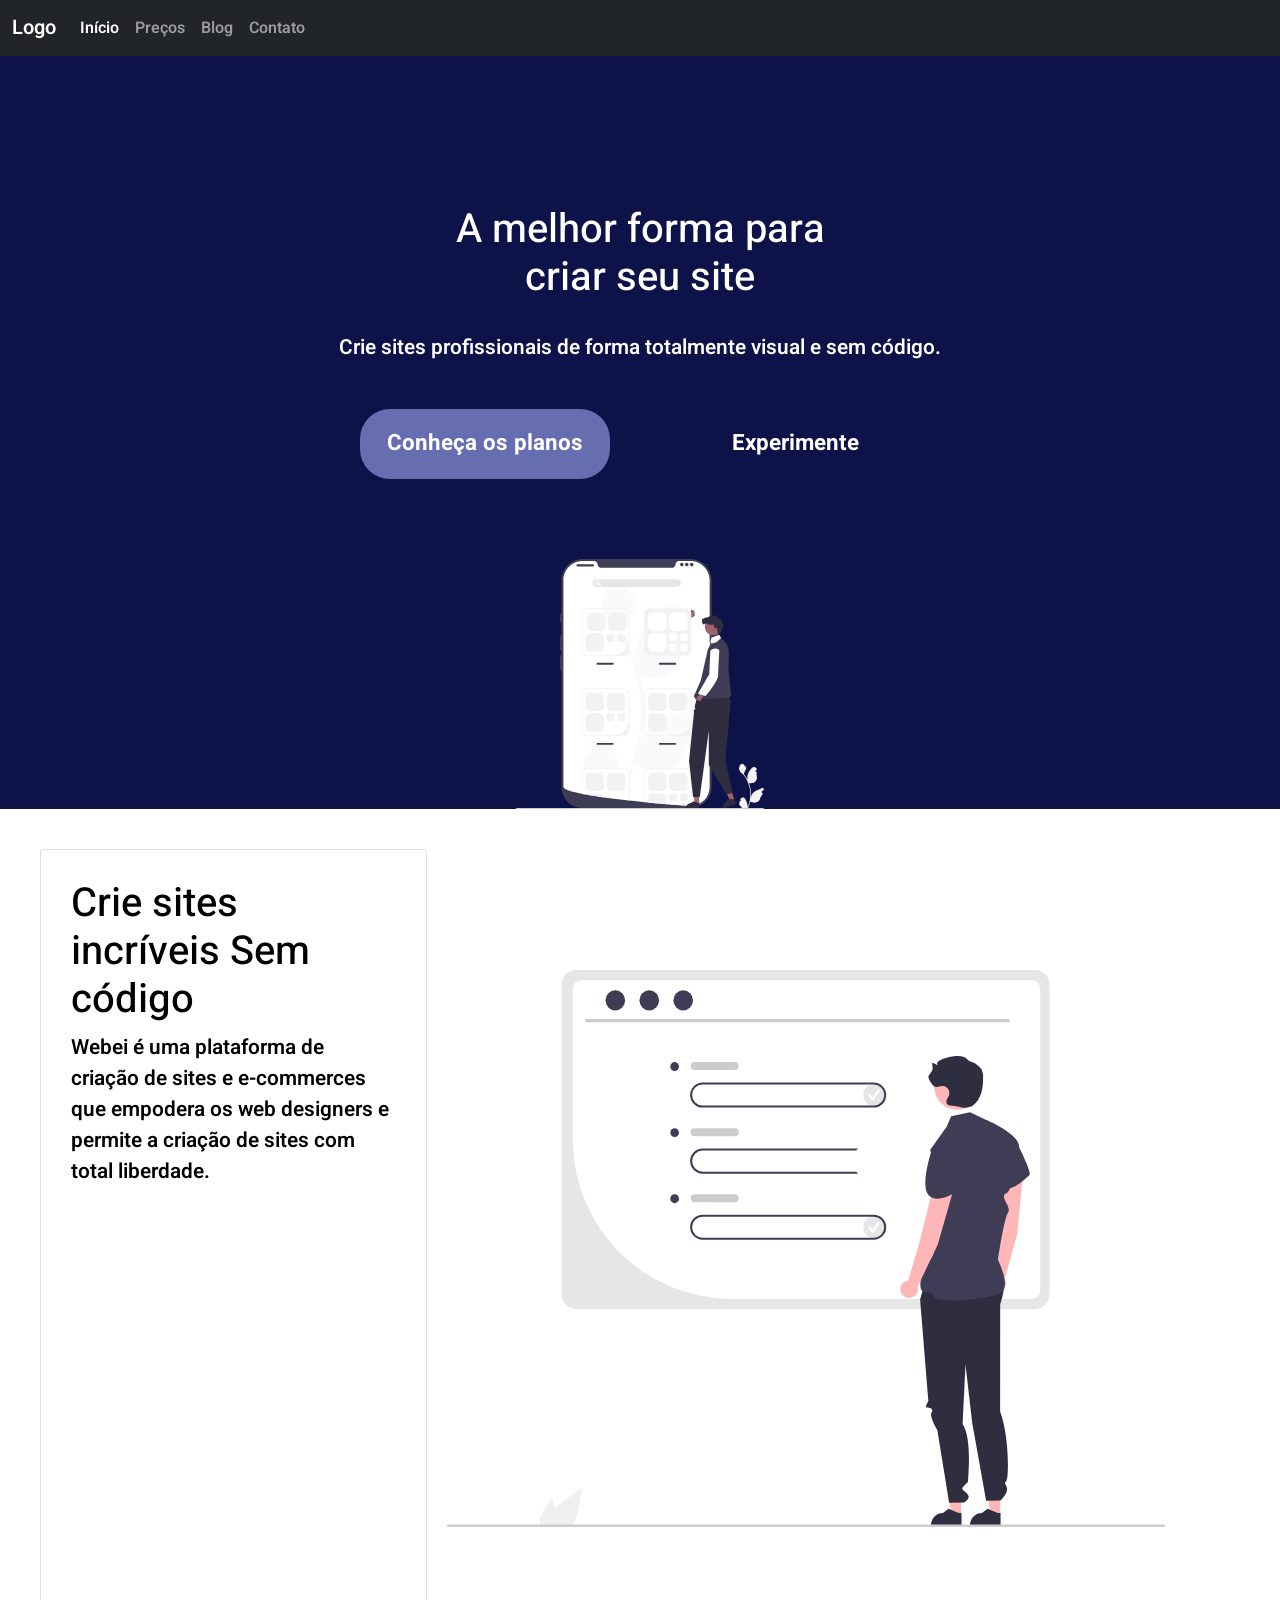
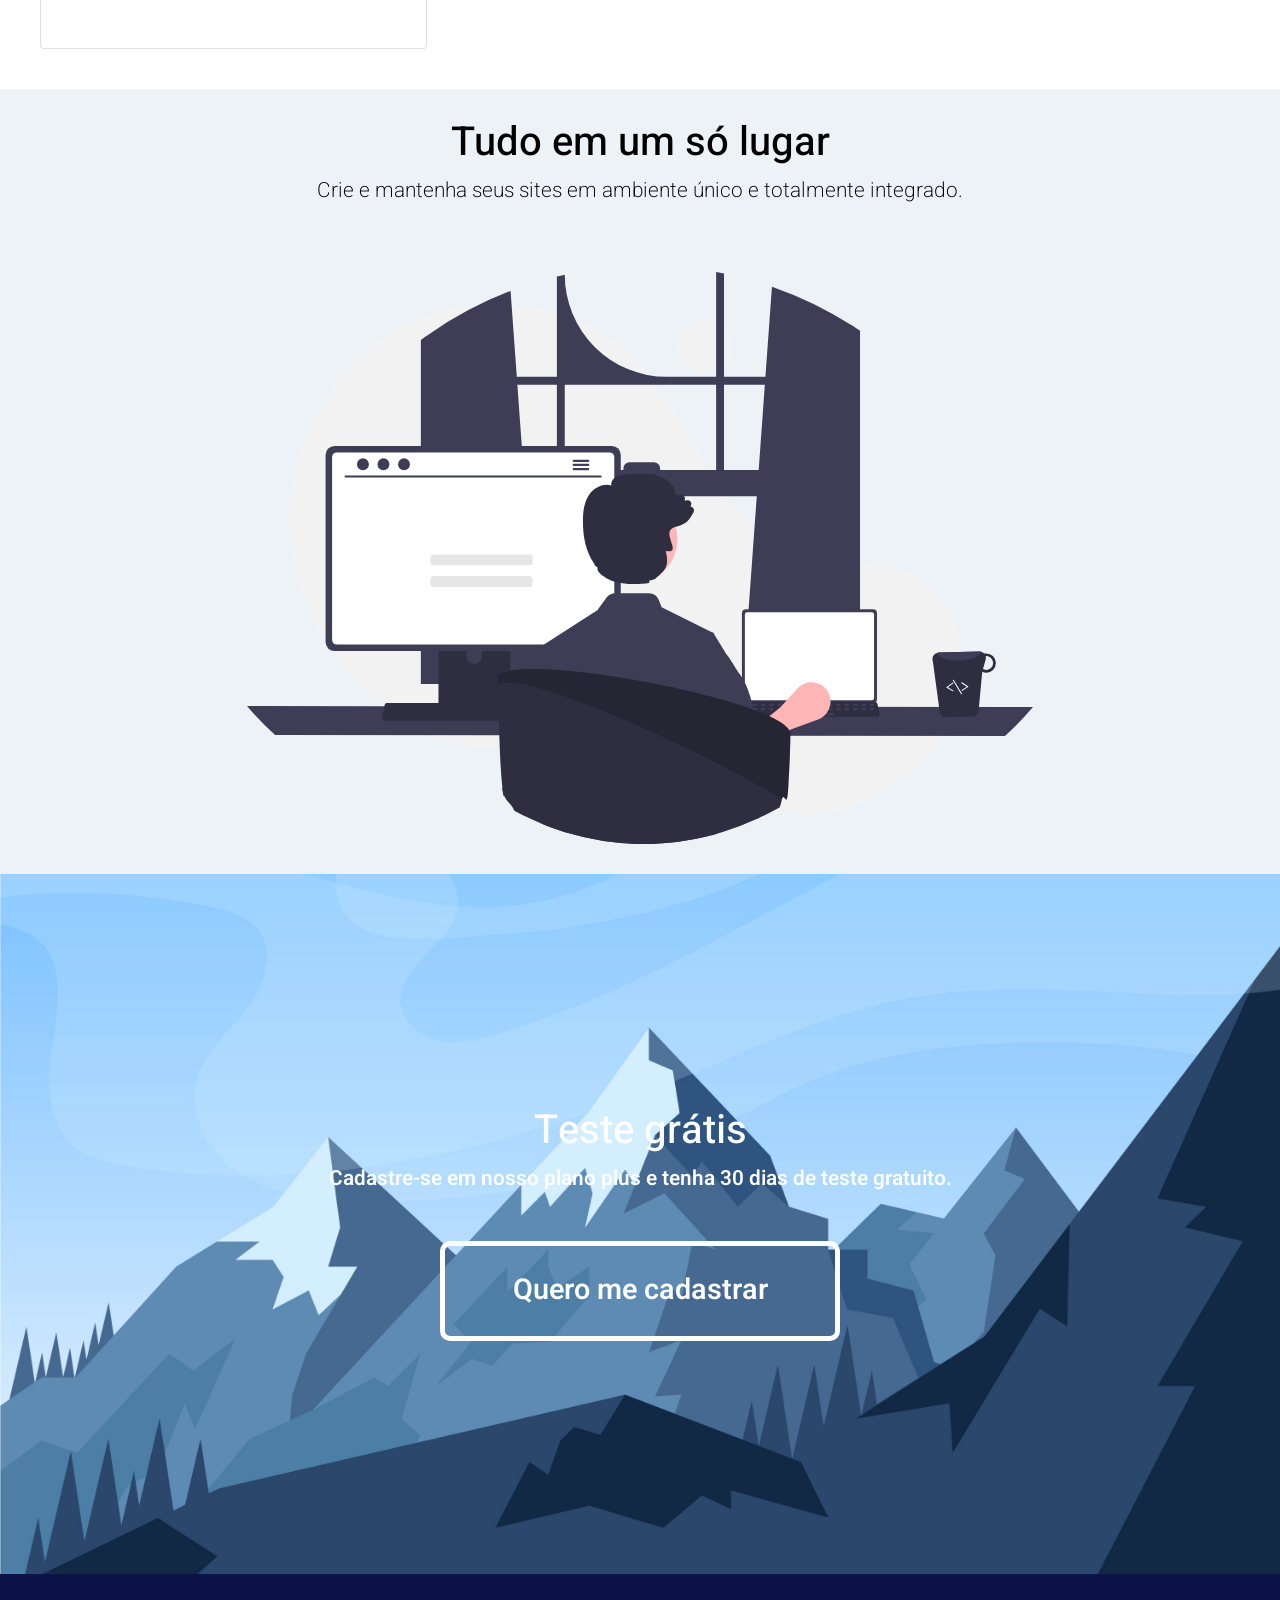
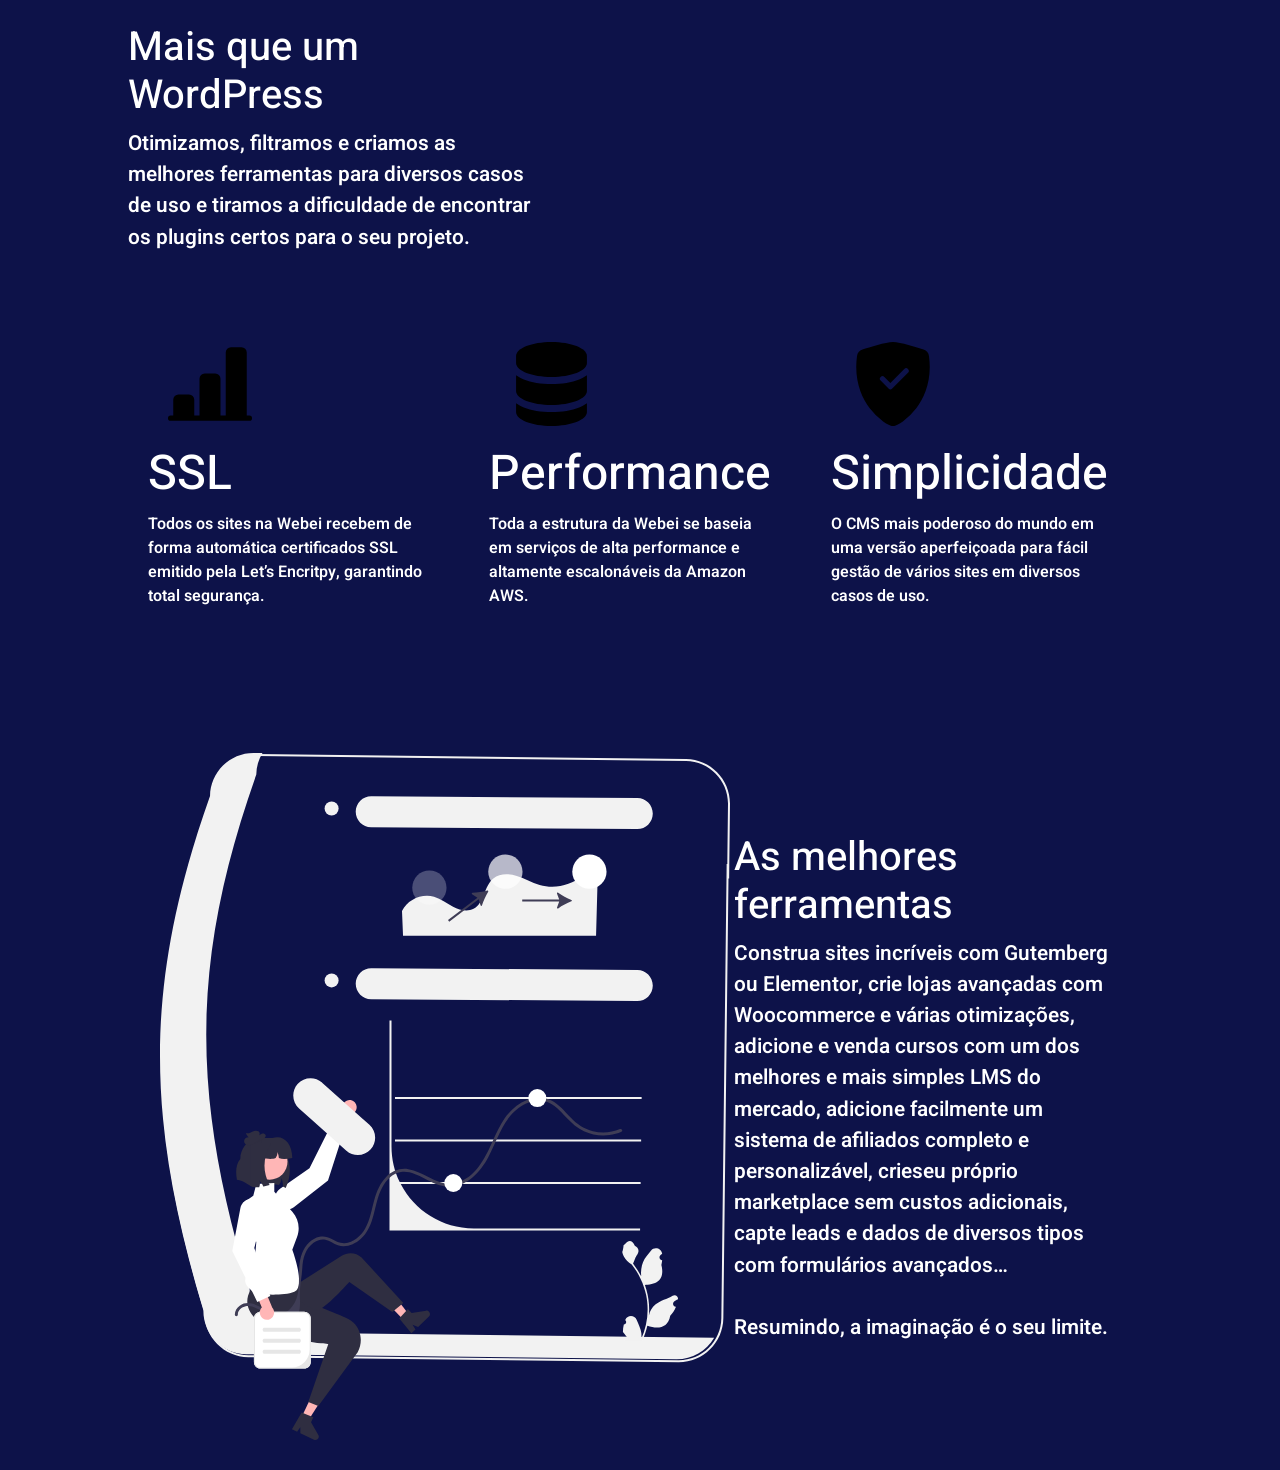
<file: index.html>
<!DOCTYPE html>
<html lang="pt-br">
<head>
    <meta charset="UTF-8">
    <meta http-equiv="X-UA-Compatible" content="IE=edge">
    <meta name="viewport" content="width=device-width, initial-scale=1.0">
    <title>Site</title>
    <link rel="stylesheet" href="css/style.css">
    <link rel="stylesheet" href="css/styleResponsivo.css">
    <link rel="stylesheet" href="css/bootstrap.min.css">
</head>
<body>
<header class="cabecalho sticky-top">
    <nav class="navbar navbar-expand-lg navbar-dark bg-dark w-100">
        <div class="container-fluid ">
            <a class="navbar-brand" href="#">Logo</a>
            <button class="navbar-toggler" type="button" data-bs-toggle="collapse" data-bs-target="#navbarNav" aria-controls="navbarNav" aria-expanded="false" aria-label="Toggle navigation">
            <span class="navbar-toggler-icon"></span>
            </button>
            <div class="collapse navbar-collapse" id="navbarNav">
            <ul class="navbar-nav">
                <li class="nav-item">
                <a class="nav-link active" aria-current="page" href="#">Início</a>
                </li>
                <li class="nav-item">
                <a class="nav-link" href="#conteudo-card">Preços</a>
                </li>
                <li class="nav-item">
                <a class="nav-link" href="#card1">Blog</a>
                </li>
                <li class="nav-item">
                <a class="nav-link" href="#">Contato</a>
                </li>
            </ul>
            </div>
        </div>
        </nav>
</header>
<section class="container-cont">
    <section class="container-apresentacao">
        <div>
            <h1>A melhor forma para criar seu site</h1>
            <p>Crie sites profissionais de forma totalmente visual e sem código.</p>
            <div class="botao-container">
                <button class="btn-btn btn-especial">Conheça os planos</button>
                <button class="btn-btn">Experimente</button>
            </div>
            <div class="container-img">
                <img src="img/undraw_mobile_interface_re_1vv9.svg" alt="">
            </div>
        </div>
    </section>
    <section class="container-conteudo">
        <div class="conteudo">
            <div class="card">
                <h1>Crie sites incríveis Sem código</h1>
                <p>Webei é uma plataforma de criação de sites e e-commerces que empodera os web designers e permite a criação de sites com total liberdade.</p>
            </div>
            <div class="card-img">
                <img src="img/undraw_performance_overview_re_mqrq (1).svg" alt="">
            </div>
        </div>
    </section>
    <section id="container-subconteudo" class="container-subconteudo">
        <div  class="subconteudo">
            <h1>Tudo em um só lugar</h1>
            <p>Crie e mantenha seus sites em ambiente único e totalmente integrado.</p>
            <img src="img/undraw_programming_re_kg9v.svg" alt="">
        </div>
    </section>
    <section class="container-teste-gratis">
        <div class="teste-gratis">
            <h1>Teste grátis</h1>
            <p>Cadastre-se em nosso plano plus e tenha 30 dias de teste gratuito.</p>
            <button>Quero me cadastrar</button>
        </div>
    </section>
    <section class="container-conteudoCard">
        <div class="conteudoCard">
            <div class="contCard">
                <h1>Mais que um WordPress</h1>
                <p>Otimizamos, filtramos e criamos as melhores ferramentas para diversos casos de uso e tiramos a dificuldade de encontrar os plugins certos para o seu projeto.</p>
            </div>
        </div>
        <div class="cardCont-container">
            <div class="cardCont">
                <img src="img/bar-chart-line-fill.svg" alt="" class="img-card">
                <h1>SSL</h1>
                <p>Todos os sites na Webei recebem de forma automática certificados SSL emitido pela Let’s Encritpy, garantindo total segurança.</p>
            </div>
            <div class="cardCont">
                <img src="img/server.svg" alt="" class="img-card">
                <h1>Performance</h1>
                <p>Toda a estrutura da Webei se baseia em serviços de alta performance e altamente escalonáveis da Amazon AWS.</p>
            </div>
            <div class="cardCont">
                <img src="img/shield-fill-check.svg" alt="" class="img-card">
                <h1>Simplicidade</h1>
                <p>O CMS mais poderoso do mundo em uma versão aperfeiçoada para fácil gestão de vários sites em diversos casos de uso.</p>
            </div>
        </div>
        <div class="container-ferramentas">
            <div class="conteudo-img-ferramentas">
                <img src="img/undraw_visualization_re_1kag.svg" alt="">
            </div>
            <div class="conteudo-ferramentas">
                <h1>As melhores ferramentas</h1>
                <p>Construa sites incríveis com Gutemberg ou Elementor, crie lojas avançadas com Woocommerce e várias otimizações, adicione e venda cursos com um dos melhores e mais simples LMS do mercado, adicione facilmente um sistema de afiliados completo e personalizável, crieseu próprio marketplace sem custos adicionais, capte leads e dados de diversos tipos com formulários avançados…<br><br>

                 Resumindo, a imaginação é o seu limite.</p>
            </div>
         </div>
    </section>
</section>
    <script src="js/bootstrap.bundle.min.js"></script>
    <script src="js/jquery-3.6.0.min.js"></script>
</body>
</html>
</file>
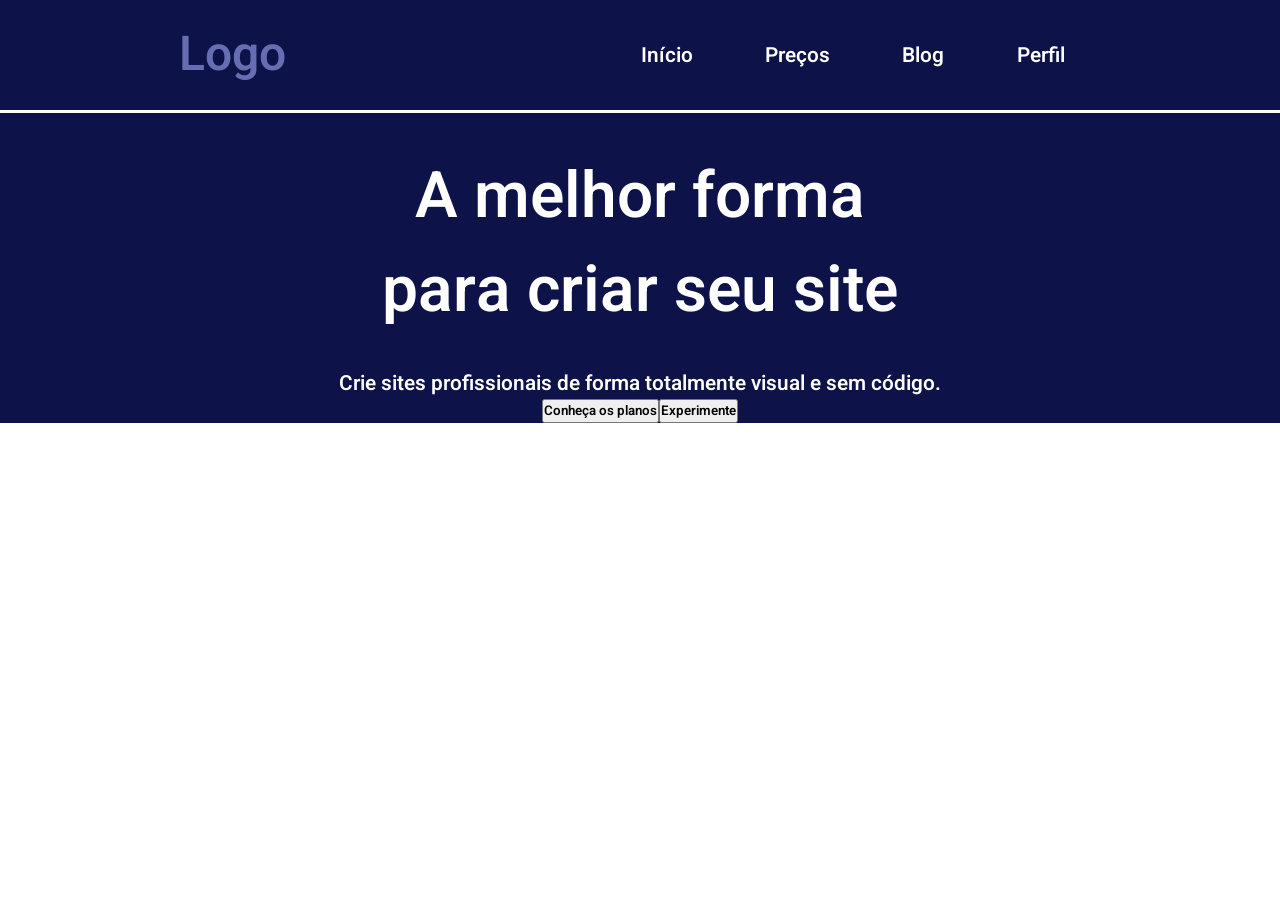
<file: Iindex.html>
<!DOCTYPE html>
<html lang="pt-br">
<head>
    <meta charset="UTF-8">
    <meta http-equiv="X-UA-Compatible" content="IE=edge">
    <meta name="viewport" content="width=device-width, initial-scale=1.0">
    <title>Site</title>
    <link rel="stylesheet" href="style.css">
    <link rel="stylesheet" href="styleResponsivo.css">
</head>
<body>
    <header class="container-cabecalho">
        <div class="cabecalho">
            <h1 class="logo">Logo</h1>
            <nav class="menu">
                <nav>Início</nav>
                <nav>Preços</nav>
                <nav>Blog</nav>
                <nav>Perfil</nav>
            </nav>
        </div>
    </header>
    <section class="container">
        <section class="container-apresentacao">
            <div>
                <h1>A melhor forma para criar seu site</h1>
                <p>Crie sites profissionais de forma totalmente visual e sem código.</p>
                <div class="botao-container">
                    <button>Conheça os planos</button>
                    <button>Experimente</button>
                </div>
            </div>
        </section>
    </section>
</body>
</html>
</file>
<file: css/style.css>
@import url('https://fonts.googleapis.com/css2?family=Heebo:wght@900&display=swap');


*{
    margin: 0;
    padding: 0;
    box-sizing: border-box;
    font-family: 'Heebo', sans-serif;
    font-weight: 600;
  
}
h1{
    font-size: 4rem;
}
p{
    font-size: 1.3rem;
}
.cabecalho{
    width: 100%;
}



.container-cont{
    background-color: #0D1249;
    color: white;
    width: 100%;
    height:auto;
    display: flex;
    flex-direction: column;
    align-items: center;
    justify-content: center;

}
.container-apresentacao{
    align-self: flex-start;
    width: 100%;
    height: auto;
    display: flex;
    align-items: center;
    justify-content: center;
    text-align: center;
    margin-top: 150px;
    
}
.container-apresentacao h1{
    margin: auto;
    width: 60%;

}
.container-apresentacao p{
    margin-top: 30px;

}
.botao-container{
    display: flex;
    align-items: center;
    justify-content: center;
    
}
.btn-btn{
    width: 250px;
    height: 70px;
    margin:30px;
    border-radius: 30px;
    border: none;
    font-size: 1.4rem;
    font-weight: bold;
    cursor: pointer;
    background-color: transparent;
    color: white;
}
.btn-btn:hover{
    background-color: white;
    color: black;
}
.btn-especial{
    background-color: #666db1;
}
.btn-especial:hover{
    opacity: 80%;
    background-color: #666db1;
    color: white;
}
.container-img{
    margin-top: 50px;
    width: auto;
    height: auto;
}
.container-img img{
    width: 40%;
}
.container-conteudo{
    background-color: rgb(255, 255, 255);
    width: 100%;
    height:auto;
    display: flex;
    
}
.conteudo{
    width: 100%;
    height: 100%;
    margin: 20px;
    color: black;
    display: flex;
    justify-content: space-around;
}
.card{
    background-color:#EDF2F7;
    width:45%;
    height: 800px;
    margin: 20px;
    padding: 30px;
}

.card-img{
    align-self: center;
}
.container-subconteudo{
    background-color:#EDF2F7;
    width: 100%;
    height: auto;
    display: flex;
    justify-content:center;
    text-align: center;
    padding: 30px;
}
.container-subconteudo h1{
    color: black;
}
.container-subconteudo p{
    font-weight: 200;
    color: black;
}
.container-subconteudo img{
    margin-top: 50px;
}
.container-teste-gratis{
    width: 100%;
    background-image: url(../img/6271875.jpg);
    background-position: center;
    background-repeat: none;
    background-size: cover;
    height: 700px;
    display: flex;
    align-items: center;
    justify-content:center;
    text-align: center;
    padding: 30px;
   
}

.container-teste-gratis button{
    width: 400px;
    height: 100px;
    font-size: 1.8rem;
    border-radius: 10px;
    border: 5px solid white;
    background-color: transparent;
    cursor: pointer;
    margin-top: 30px;
    color: white;
}
.container-conteudoCard{
    background-color:#0D1249;
    width: 100%;
    height: auto;
    display: flex;
    flex-direction: column;
    align-items: center;
    color: rgb(255, 255, 255);

}
.conteudoCard{
    width: 80%;
}

.contCard{
    margin-top: 50px;
    width: 40%;
    margin-bottom: 20px;
    
 }
.cardCont-container{
    display:flex;
    width: 80%;
    justify-content: space-between;
    margin-bottom: 50px;
}
.cardCont{
    display: flex;
    flex-direction: column;
    align-items: flex-start;
    justify-content: center;
    color: white;
    width: 50%;
    height: 400px;
    margin-right: 20px;
    text-align: left;
    padding: 20px; 
    border-radius: 20px;   

}
.cardCont:hover{
    background-color: rgb(255, 255, 255);
    cursor: pointer;
    box-shadow: 3px 3px 3px rgba(0, 0, 0, 0.233);
    color: black;
}
.cardCont h1{
    font-size: 3rem;
}
.cardCont p{
    font-size: 1rem;

}
.img-card{
    width:30%;
    margin: 20px;
}
.container-ferramentas{
    color: rgb(255, 255, 255);
    width: 80%;
    display: flex;
    justify-content: space-around;
    padding: 30px;
    align-items: center;
}
.conteudo-ferramentas{
    width: 40%;
}
</file>
<file: css/styleResponsivo.css>
@media (max-width:500px) {
    h1{
        font-size: 3rem;
    }
    p{
        font-size: 1rem;
    }
    
    .cabecalho{
        display: flex;
        flex-direction: column;
        align-items: center;
        
    }
    .logo{
        font-size: 1.5rem;
    }
    .menu{
        margin-top: 20px;
        width: 100%;
    } 
    .container-apresentacao{
        width: 100%;
        padding: 20px;
        margin-top: 150px;
    }
    .container-apresentacao h1{
        font-size: 3rem;
        width: 100%;
        margin: 0;
    } 
    .container-apresentacao p{
        margin-top: 30px;
        font-size: 1.8rem;
    } 
    .botao-container{
       
        width: 100%;
        justify-content: space-between;
        flex-direction: column;
    }
    .btn{
        width: 100%;
        height: 70px;
        padding: 10px;
    }
    .container-img{
        width: auto;
        height: auto;
      
    }
    .container-img img{
        width: 100%;
    }
    .conteudo{
        margin:0;
        width: 100%;
        justify-content: flex-start;
        flex-direction: column;
       background-color: rgb(255, 255, 255);

    }
    .card{
        margin: 0px;
        width: 80%;  
        height: 500px; 
    }
    .card h1{
        font-size: 3rem;
    }
    .card p{
        font-size: 1rem;
    }
    .card-img{
        width: 100%;
        
       
    }
    .card-img img{
        width: 100%;
    }
   
    .container-subconteudo h1{
        font-size: 3rem;
      
    }
    .container-subconteudo p{
        font-size: 1rem;
       
    }
    .container-subconteudo img{
        width: 100%;
    }
    .container-teste-gratis{
        height: 500px;
    }
    .container-teste-gratis h1{
        font-size: 4rem;
        color: white;
    }
    .container-teste-gratis p{
        font-size: 1.3rem;
       
    }
    .container-teste-gratis button{
        width: 300px;
        height: 100px;
        font-size: 1.5rem; 
         
    }
    .cardCont-container{
       flex-direction: column;
       width: 100%;
       align-items: center;
       justify-content: center;
    }
    .conteudoCard h1{
        text-align: left;
        font-size: 3rem;
     }
     .conteudoCard p{
         font-size: 1rem;
      }
    .contCard{
        width: 100%;
        margin-bottom: 20px;
    }
    .cardCont{
        width: 80%;
        margin-right: 0;
    }
    .container-ferramentas{
       width: 100%;
       flex-direction: column-reverse;
       
    }
    .conteudo-ferramentas{
        width: 100%;
    }
    .conteudo-ferramentas h1{
       font-size: 2.5rem;
    }
    .conteudo-img-ferramentas img{
        width: 100%;
        margin-top: 50px;
    }
}
</file>
<file: style.css>
@import url('https://fonts.googleapis.com/css2?family=Heebo:wght@900&display=swap');


*{
    margin: 0;
    padding: 0;
    box-sizing: border-box;
    font-family: 'Heebo', sans-serif;
    font-weight: 600;
  
}
h1{
    font-size: 4rem;
}
p{
    font-size: 1.3rem;
}
.container-cabecalho{
    width: 100vw;
}
.cabecalho{
    color: white;
    background-color: #0D1249;
    display: flex;
    flex-direction: row;
    width: 100%;
    justify-content: space-around;
    padding: 20px;
    position: fixed;
    top: 0;
    border-bottom: 3px solid white;
}
.logo{
    font-size: 3rem;
    color: #666db1;
}
.menu{
    width: 40%;
    display: flex;
    align-items: center;
    justify-content: space-around;
    font-size: 1.3rem;
    font-weight: bold;
    cursor: pointer;
    
}
.menu a{
    color: white;
    text-decoration: none;
}
.menu a:hover{
    color: #666db1;
}
.container{
    background-color: #0D1249;
    color: white;
    width: 100%;
    height:auto;
    display: flex;
    flex-direction: column;
    align-items: center;
    justify-content: center;

}
.container-apresentacao{
    align-self: flex-start;
    width: 100%;
    height: auto;
    display: flex;
    align-items: center;
    justify-content: center;
    text-align: center;
    margin-top: 150px;
    
}
.container-apresentacao h1{
    margin: auto;
    width: 60%;

}
.container-apresentacao p{
    margin-top: 30px;

}
.botao-container{
    display: flex;
    align-items: center;
    justify-content: center;
    
}
.btn{
    width: 250px;
    height: 70px;
    margin:30px;
    border-radius: 30px;
    border: none;
    font-size: 1.4rem;
    font-weight: bold;
    cursor: pointer;
    background-color: transparent;
    color: white;
}
.btn:hover{
    background-color: white;
    color: black;
}
.btn-especial{
    background-color: #666db1;
}
.btn-especial:hover{
    opacity: 80%;
    background-color: #666db1;
    color: white;
}
.container-img{
    margin-top: 50px;
    width: auto;
    height: auto;
}
.container-img img{
    width: 40%;
}
.container-conteudo{
    background-color: rgb(255, 255, 255);
    width: 100%;
    height:auto;
    display: flex;
    
}
.conteudo{
    width: 100%;
    height: 100%;
    margin: 20px;
    color: black;
    display: flex;
    justify-content: space-around;
}
.card{
    background-color:#EDF2F7;
    width:45%;
    height: 800px;
    margin: 20px;
    padding: 30px;
}

.card-img{
    align-self: center;
}
.container-subconteudo{
    background-color:#EDF2F7;
    width: 100%;
    height: auto;
    display: flex;
    justify-content:center;
    text-align: center;
    padding: 30px;
}
.container-subconteudo h1{
    color: black;
}
.container-subconteudo p{
    font-weight: 200;
    color: black;
}
.container-subconteudo img{
    margin-top: 50px;
}
.container-teste-gratis{
    width: 100%;
    background-image: url(../ProjetoPageCSS/6271875.jpg);
    background-position: center;
    background-repeat: none;
    background-size: cover;
    height: 700px;
    display: flex;
    align-items: center;
    justify-content:center;
    text-align: center;
    padding: 30px;
   
}

.container-teste-gratis button{
    width: 400px;
    height: 100px;
    font-size: 1.8rem;
    border-radius: 10px;
    border: 5px solid white;
    background-color: transparent;
    cursor: pointer;
    margin-top: 30px;
    color: white;
}
.container-conteudoCard{
    background-color:#0D1249;
    width: 100%;
    height: auto;
    display: flex;
    flex-direction: column;
    align-items: center;
    color: rgb(255, 255, 255);

}
.conteudoCard{
    width: 80%;
}

.contCard{
    margin-top: 50px;
    width: 40%;
    margin-bottom: 20px;
    
 }
.cardCont-container{
    display:flex;
    width: 80%;
    justify-content: space-between;
    margin-bottom: 50px;
}
.cardCont{
    display: flex;
    flex-direction: column;
    align-items: flex-start;
    justify-content: center;
    color: white;
    width: 50%;
    height: 400px;
    margin-right: 20px;
    text-align: left;
    padding: 20px; 
    border-radius: 20px;   

}
.cardCont:hover{
    background-color: rgb(255, 255, 255);
    cursor: pointer;
    box-shadow: 3px 3px 3px rgba(0, 0, 0, 0.233);
    color: black;
}
.cardCont h1{
    font-size: 3rem;
}
.cardCont p{
    font-size: 1rem;

}
.img-card{
    width:30%;
    margin: 20px;
}
.container-ferramentas{
    color: rgb(255, 255, 255);
    width: 80%;
    display: flex;
    justify-content: space-around;
    padding: 30px;
    align-items: center;
}
.conteudo-ferramentas{
    width: 40%;
}
</file>
<file: styleResponsivo.css>
@media (max-width:500px) {
    h1{
        font-size: 3rem;
    }
    p{
        font-size: 1rem;
    }
    
    .cabecalho{
        display: flex;
        flex-direction: column;
        align-items: center;
        
    }
    .logo{
        font-size: 1.5rem;
    }
    .menu{
        margin-top: 20px;
        width: 100%;
    } 
    .container-apresentacao{
        width: 100%;
        padding: 20px;
        margin-top: 150px;
    }
    .container-apresentacao h1{
        font-size: 3rem;
        width: 100%;
        margin: 0;
    } 
    .container-apresentacao p{
        margin-top: 30px;
        font-size: 1.8rem;
    } 
    .botao-container{
       
        width: 100%;
        justify-content: space-between;
        flex-direction: column;
    }
    .btn{
        width: 100%;
        height: 70px;
        padding: 10px;
    }
    .container-img{
        width: auto;
        height: auto;
      
    }
    .container-img img{
        width: 100%;
    }
    .conteudo{
        margin:0;
        width: 100%;
        justify-content: flex-start;
        flex-direction: column;
       background-color: rgb(255, 255, 255);

    }
    .card{
        margin: 0px;
        width: 80%;  
        height: 500px; 
    }
    .card h1{
        font-size: 3rem;
    }
    .card p{
        font-size: 1rem;
    }
    .card-img{
        width: 100%;
        
       
    }
    .card-img img{
        width: 100%;
    }
   
    .container-subconteudo h1{
        font-size: 3rem;
      
    }
    .container-subconteudo p{
        font-size: 1rem;
       
    }
    .container-subconteudo img{
        width: 100%;
    }
    .container-teste-gratis{
        height: 500px;
    }
    .container-teste-gratis h1{
        font-size: 4rem;
        color: white;
    }
    .container-teste-gratis p{
        font-size: 1.3rem;
       
    }
    .container-teste-gratis button{
        width: 300px;
        height: 100px;
        font-size: 1.5rem; 
         
    }
    .cardCont-container{
       flex-direction: column;
       width: 100%;
       align-items: center;
       justify-content: center;
    }
    .conteudoCard h1{
        text-align: left;
        font-size: 3rem;
     }
     .conteudoCard p{
         font-size: 1rem;
      }
    .contCard{
        width: 100%;
        margin-bottom: 20px;
    }
    .cardCont{
        width: 80%;
        margin-right: 0;
    }
    .container-ferramentas{
       width: 100%;
       flex-direction: column-reverse;
       
    }
    .conteudo-ferramentas{
        width: 100%;
    }
    .conteudo-ferramentas h1{
       font-size: 2.5rem;
    }
    .conteudo-img-ferramentas img{
        width: 100%;
        margin-top: 50px;
    }
}
</file>
